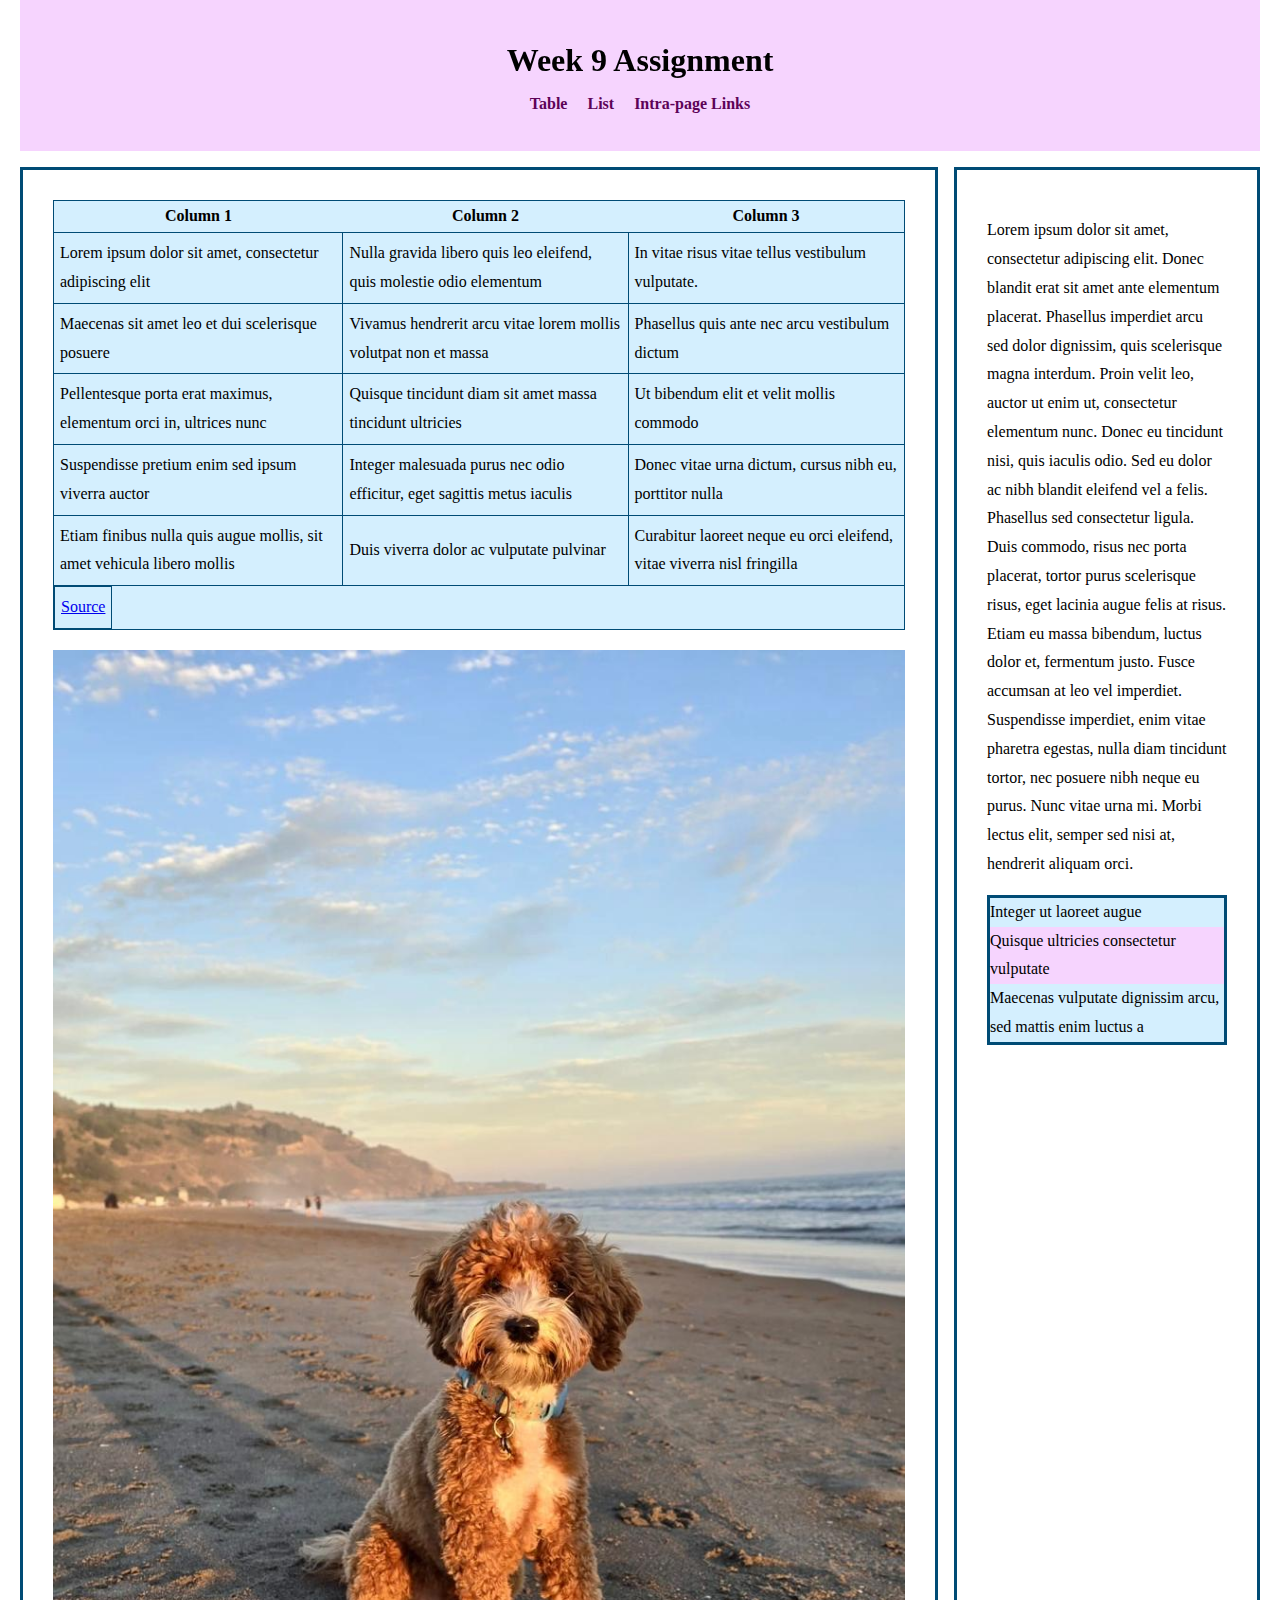
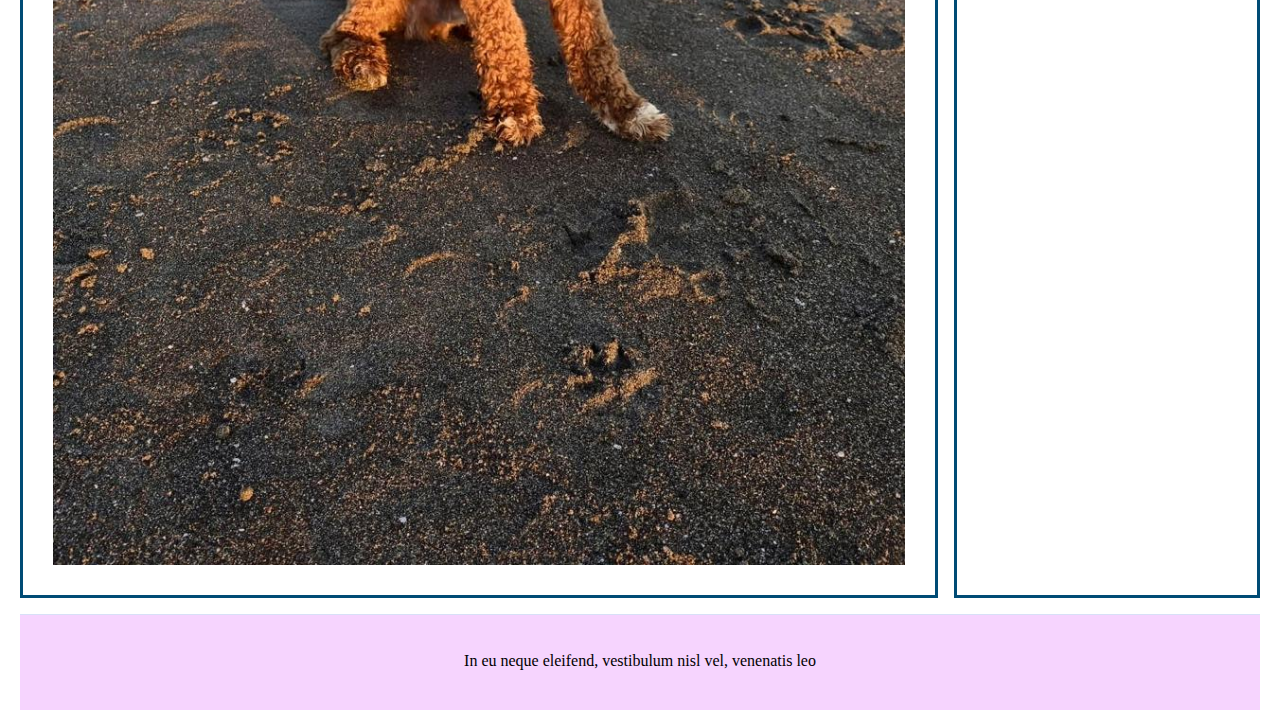
<file: index.html>
<!doctype html>
<html lang="en">
<head> 
	<meta charset="utf-8">
	<meta name="viewport" content="width=device-width, initial-scale=1">
	<title>Week 9 Assignment</title>
	<link rel="stylesheet" href="css/style.css">
	<link rel="stylesheet" media="print" href="css/print.css">
</head>

<body>
	<div class="wrapper">
		<header class="banner">
			<h1>Week 9 Assignment</h1>
			<nav class="primary-menu"> 
				<ul>
					<li><a href="index.html">Table</a></li>
					<li><a href="list.html">List</a></li>
					<li><a href="intrapage.html">Intra-page Links</a></li>
				</ul>
			</nav>
		</header>
		<main>
			<table class="table">
				<thead>
					<tr>
						<th>Column 1</th>
						<th>Column 2</th>
						<th>Column 3</th>
					</tr>
				</thead>
				
				<tbody>
					<tr>
						<td>Lorem ipsum dolor sit amet, consectetur adipiscing elit</td>
						<td>Nulla gravida libero quis leo eleifend, quis molestie odio elementum</td>
						<td>In vitae risus vitae tellus vestibulum vulputate.</td>
					</tr>
					<tr>
						<td>Maecenas sit amet leo et dui scelerisque posuere</td>
						<td>Vivamus hendrerit arcu vitae lorem mollis volutpat non et massa</td>
						<td>Phasellus quis ante nec arcu vestibulum dictum</td>
					</tr>
					<tr>
						<td>Pellentesque porta erat maximus, elementum orci in, ultrices nunc</td>
						<td>Quisque tincidunt diam sit amet massa tincidunt ultricies</td>
						<td>Ut bibendum elit et velit mollis commodo</td>
					</tr>
					<tr>
						<td>Suspendisse pretium enim sed ipsum viverra auctor</td>
						<td>Integer malesuada purus nec odio efficitur, eget sagittis metus iaculis</td>
						<td>Donec vitae urna dictum, cursus nibh eu, porttitor nulla</td>
					</tr>
					<tr>
						<td>Etiam finibus nulla quis augue mollis, sit amet vehicula libero mollis</td>
						<td>Duis viverra dolor ac vulputate pulvinar</td>
						<td>Curabitur laoreet neque eu orci eleifend, vitae viverra nisl fringilla</td>
					</tr>	
				</tbody>
				
				<tfoot>
					<tr>
						<td colspan="3" class="link"><a href="https://www.sjsu.edu/" target="_blank">Source</a></td>
					</tr>
				</tfoot>
			</table>
			<img src="image/beach.jpg" alt="My dog at the beach">
		</main>
		<aside class="sidebar">
			<p>Lorem ipsum dolor sit amet, consectetur adipiscing elit. Donec blandit erat sit amet ante elementum placerat. Phasellus imperdiet arcu sed dolor dignissim, quis scelerisque magna interdum. Proin velit leo, auctor ut enim ut, consectetur elementum nunc. Donec eu tincidunt nisi, quis iaculis odio. Sed eu dolor ac nibh blandit eleifend vel a felis. Phasellus sed consectetur ligula. Duis commodo, risus nec porta placerat, tortor purus scelerisque risus, eget lacinia augue felis at risus. Etiam eu massa bibendum, luctus dolor et, fermentum justo. Fusce accumsan at leo vel imperdiet. Suspendisse imperdiet, enim vitae pharetra egestas, nulla diam tincidunt tortor, nec posuere nibh neque eu purus. Nunc vitae urna mi. Morbi lectus elit, semper sed nisi at, hendrerit aliquam orci.</p>
		<div class="container">
			<div class="one">Integer ut laoreet augue</div>
			<div class="two">Quisque ultricies consectetur vulputate</div>
			<div class="three">Maecenas vulputate dignissim arcu, sed mattis enim luctus a</div>
		</div>
		</aside>
		<footer class="site-footer">
			<p>In eu neque eleifend, vestibulum nisl vel, venenatis leo</p>
		</footer>
	</div>
	
</body>

</html>
</file>
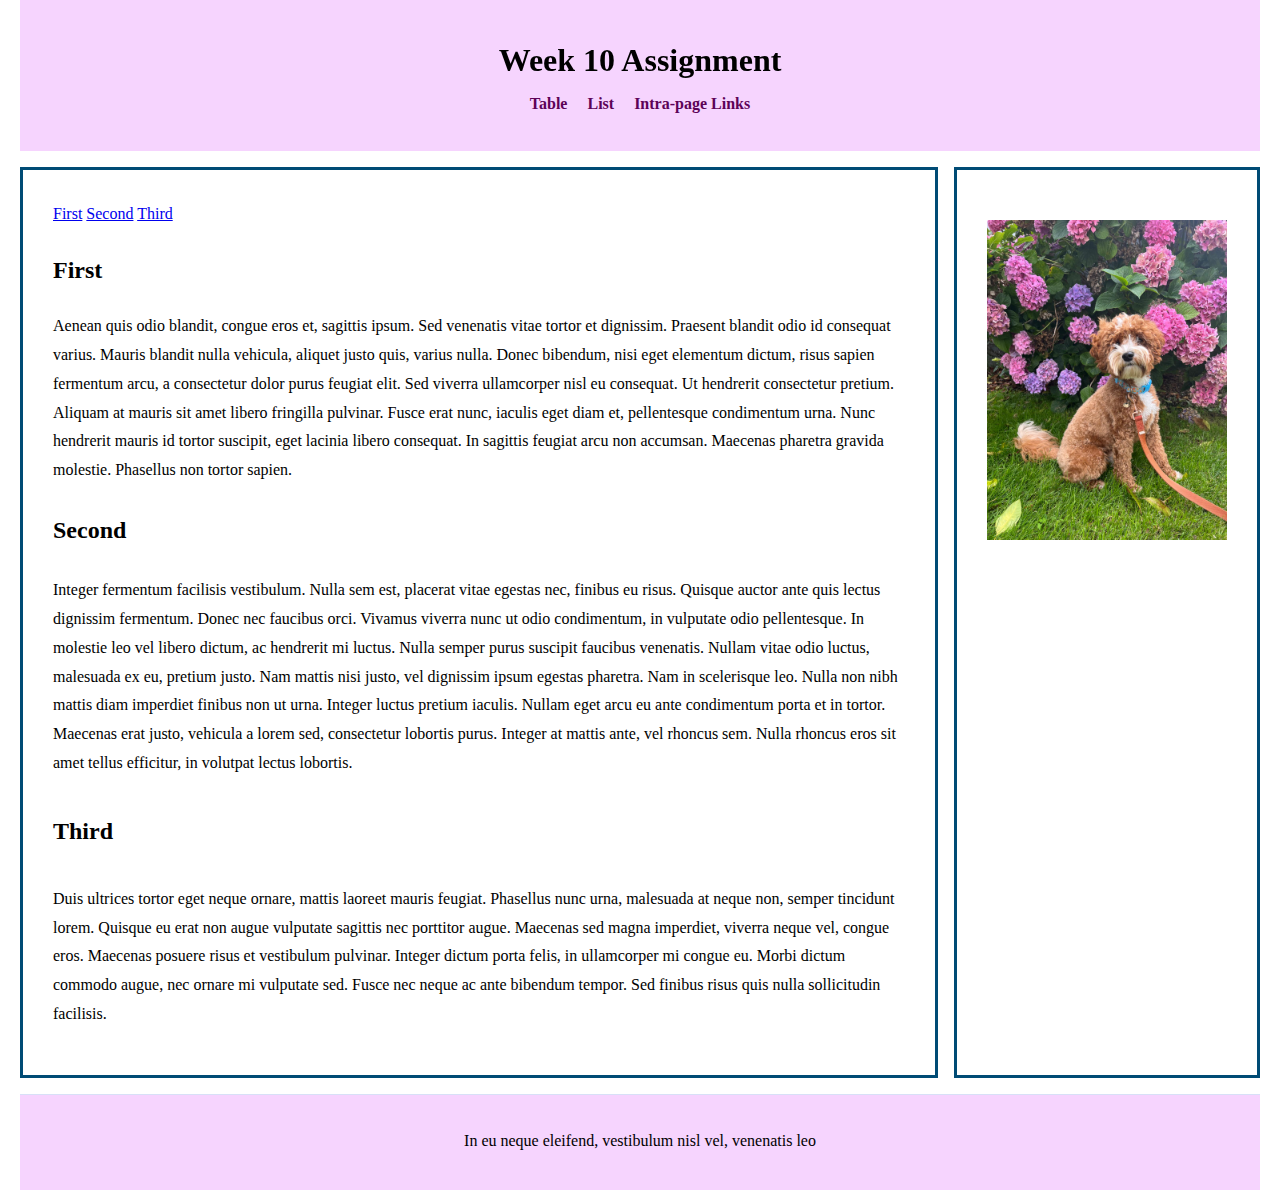
<file: intrapage.html>
<!doctype html>
<html lang="en">
<head> 
	<meta charset="utf-8">
	<meta name="viewport" content="width=device-width, initial-scale=1">
	<title>Week 10 Assignment</title>	
	<link rel="stylesheet" href="css/style.css">
	<link rel="stylesheet" media="print" href="css/print.css">
</head>

<body>
	<div class="wrapper">
		<header class="banner">
			<h1>Week 10 Assignment</h1>
			<nav class="primary-menu">			
				<ul>
					<li><a href="index.html">Table</a></li>
					<li><a href="list.html">List</a></li>
					<li><a href="intrapage.html">Intra-page Links</a></li>
				</ul>
			</nav>
		</header>	
		<main>
			<nav class="Intra-page">
				<a href="#first">First</a>
				<a href="#second">Second</a>
				<a href="#third">Third</a>
			</nav>
			<h2 id="first">First</h2>
				<p>Aenean quis odio blandit, congue eros et, sagittis ipsum. Sed venenatis vitae tortor et dignissim. Praesent blandit odio id consequat varius. Mauris blandit nulla vehicula, aliquet justo quis, varius nulla. Donec bibendum, nisi eget elementum dictum, risus sapien fermentum arcu, a consectetur dolor purus feugiat elit. Sed viverra ullamcorper nisl eu consequat. Ut hendrerit consectetur pretium. Aliquam at mauris sit amet libero fringilla pulvinar. Fusce erat nunc, iaculis eget diam et, pellentesque condimentum urna. Nunc hendrerit mauris id tortor suscipit, eget lacinia libero consequat. In sagittis feugiat arcu non accumsan. Maecenas pharetra gravida molestie. Phasellus non tortor sapien.</p>
			<h3 id="second">Second</h3>
				<p>Integer fermentum facilisis vestibulum. Nulla sem est, placerat vitae egestas nec, finibus eu risus. Quisque auctor ante quis lectus dignissim fermentum. Donec nec faucibus orci. Vivamus viverra nunc ut odio condimentum, in vulputate odio pellentesque. In molestie leo vel libero dictum, ac hendrerit mi luctus. Nulla semper purus suscipit faucibus venenatis. Nullam vitae odio luctus, malesuada ex eu, pretium justo. Nam mattis nisi justo, vel dignissim ipsum egestas pharetra. Nam in scelerisque leo. Nulla non nibh mattis diam imperdiet finibus non ut urna. Integer luctus pretium iaculis. Nullam eget arcu eu ante condimentum porta et in tortor. Maecenas erat justo, vehicula a lorem sed, consectetur lobortis purus. Integer at mattis ante, vel rhoncus sem. Nulla rhoncus eros sit amet tellus efficitur, in volutpat lectus lobortis.</p>
			<h4 id="third">Third</h4>
				<p>Duis ultrices tortor eget neque ornare, mattis laoreet mauris feugiat. Phasellus nunc urna, malesuada at neque non, semper tincidunt lorem. Quisque eu erat non augue vulputate sagittis nec porttitor augue. Maecenas sed magna imperdiet, viverra neque vel, congue eros. Maecenas posuere risus et vestibulum pulvinar. Integer dictum porta felis, in ullamcorper mi congue eu. Morbi dictum commodo augue, nec ornare mi vulputate sed. Fusce nec neque ac ante bibendum tempor. Sed finibus risus quis nulla sollicitudin facilisis.</p>
		</main>
		<aside class="sidebar">
			<img src="image/hydrangea.jpg" alt="My dog standing in front of hydrangeas">
		</aside>
		<footer class="site-footer">
			<p>In eu neque eleifend, vestibulum nisl vel, venenatis leo</p>
		</footer>
	</div>
	
</body>

</html>
</file>
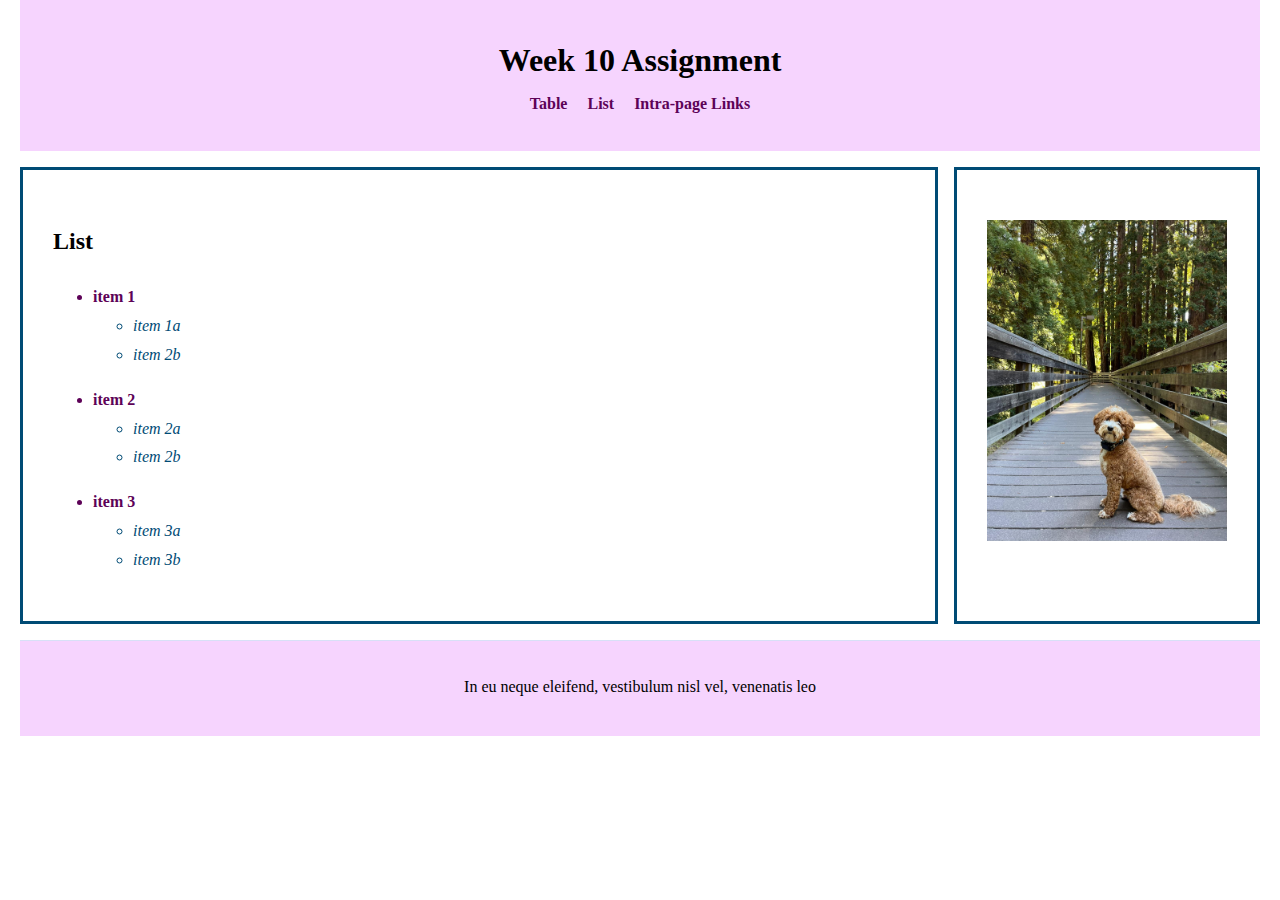
<file: list.html>
<!doctype html>
<html lang="en">
<head> 
	<meta charset="utf-8">
	<meta name="viewport" content="width=device-width, initial-scale=1">
	<title>Week 10 Assignment</title>
	<link rel="stylesheet" href="css/style.css">
	<link rel="stylesheet" media="print" href="css/print.css">
<body>
	<div class="wrapper">
		<header class="banner">
			<h1>Week 10 Assignment</h1>
			<nav class="primary-menu"> 
				<ul>
					<li><a href="index.html">Table</a></li>
					<li><a href="list.html">List</a></li>
					<li><a href="intrapage.html">Intra-page Links</a></li>
				</ul>
			</nav>
		</header>
		<main>
			<h2>List</h2>
				<ul>
					<li>item 1
						<ul>
							<li>item 1a</li>
							<li>item 2b</li>
						</ul>
					</li>
				</ul>
				<ul>
					<li>item 2
						<ul>
							<li>item 2a</li>
							<li>item 2b</li>
						</ul>
					</li>
				</ul>
				<ul>
					<li>item 3
						<ul>
							<li>item 3a</li>
							<li>item 3b</li>
						</ul>
					</li>
				</ul>
		</main>
		<aside class="sidebar">
			<img src="image/bridge.jpg" alt="My dog standing on a bridge">
		</aside>
		<footer class="site-footer">
				<p>In eu neque eleifend, vestibulum nisl vel, venenatis leo</p>
		</footer>
	</div>
</body>

</html>
</file>
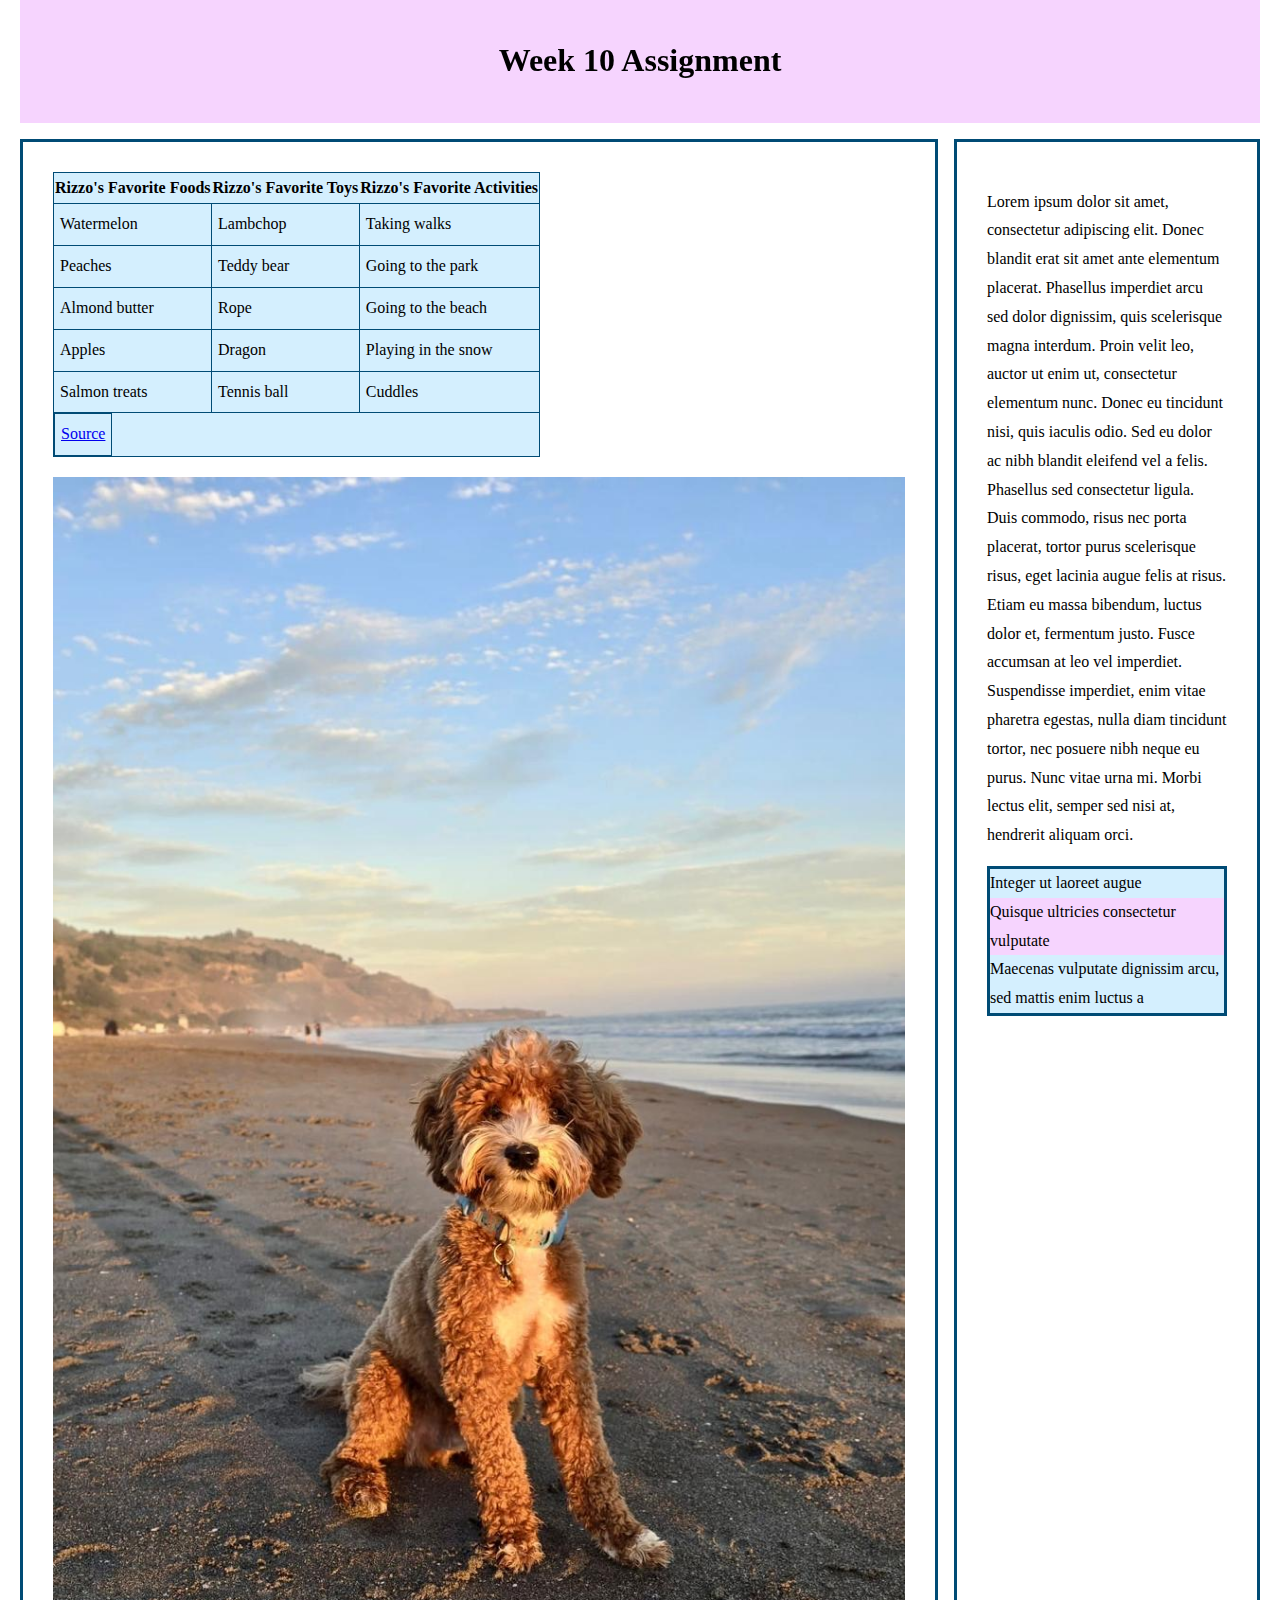
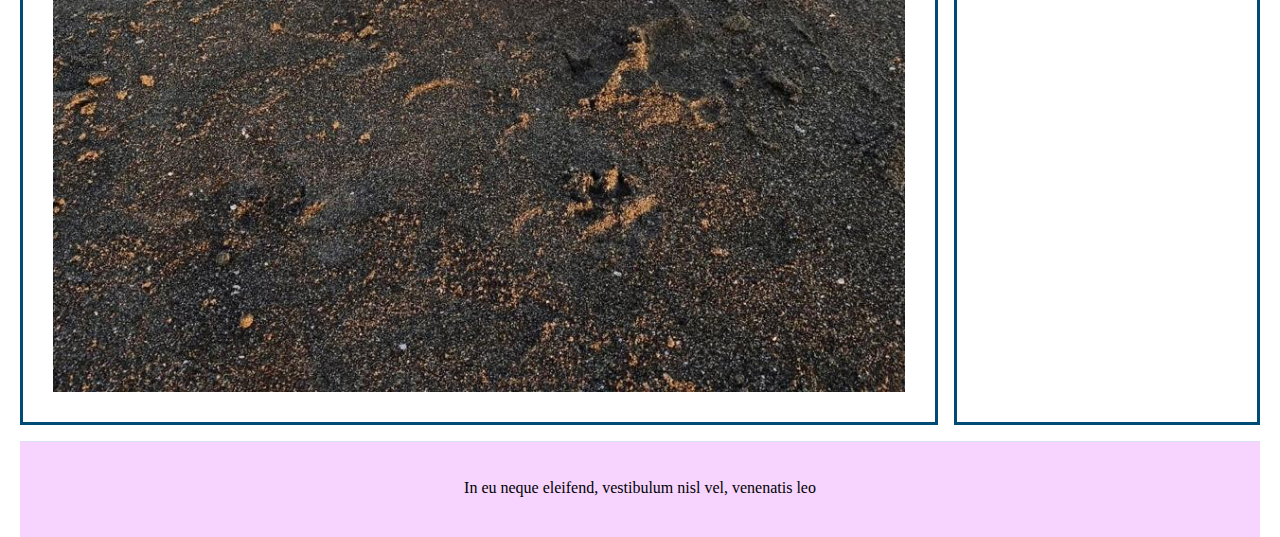
<file: welcome.html>
<!doctype html>
<html lang="en">
<head> 
	<meta charset="utf-8">
	<meta name="viewport" content="width=device-width, initial-scale=1">
	<title>Week 10 Assignment</title>
	<link rel="stylesheet" href="css/style.css">
	<link rel="stylesheet" media="print" href="css/print.css">
</head>

<body>
	<div class="wrapper">
		<header class="banner">
			<h1>Week 10 Assignment</h1>
		</header>
		<main>
			<table class="table">
				<thead>
					<tr>
						<th>Rizzo's Favorite Foods</th>
						<th>Rizzo's Favorite Toys</th>
						<th>Rizzo's Favorite Activities</th>
					</tr>
				</thead>
				
				<tbody>
					<tr>
						<td>Watermelon</td>
						<td>Lambchop</td>
						<td>Taking walks</td>
					</tr>
					<tr>
						<td>Peaches</td>
						<td>Teddy bear</td>
						<td>Going to the park</td>
					</tr>
					<tr>
						<td>Almond butter</td>
						<td>Rope</td>
						<td>Going to the beach</td>
					</tr>
					<tr>
						<td>Apples</td>
						<td>Dragon</td>
						<td>Playing in the snow</td>
					</tr>
					<tr>
						<td>Salmon treats</td>
						<td>Tennis ball</td>
						<td>Cuddles</td>
					</tr>	
				</tbody>
				
				<tfoot>
					<tr>
						<td colspan="3" class="link"><a href="https://www.sjsu.edu/" target="_blank">Source</a></td>
					</tr>
				</tfoot>
			</table>
			<img src="image/beach.jpg" alt="My dog at the beach">
		</main>
		<aside class="sidebar">
			<p>Lorem ipsum dolor sit amet, consectetur adipiscing elit. Donec blandit erat sit amet ante elementum placerat. Phasellus imperdiet arcu sed dolor dignissim, quis scelerisque magna interdum. Proin velit leo, auctor ut enim ut, consectetur elementum nunc. Donec eu tincidunt nisi, quis iaculis odio. Sed eu dolor ac nibh blandit eleifend vel a felis. Phasellus sed consectetur ligula. Duis commodo, risus nec porta placerat, tortor purus scelerisque risus, eget lacinia augue felis at risus. Etiam eu massa bibendum, luctus dolor et, fermentum justo. Fusce accumsan at leo vel imperdiet. Suspendisse imperdiet, enim vitae pharetra egestas, nulla diam tincidunt tortor, nec posuere nibh neque eu purus. Nunc vitae urna mi. Morbi lectus elit, semper sed nisi at, hendrerit aliquam orci.</p>
		<div class="container">
			<div class="one">Integer ut laoreet augue</div>
			<div class="two">Quisque ultricies consectetur vulputate</div>
			<div class="three">Maecenas vulputate dignissim arcu, sed mattis enim luctus a</div>
		</div>
		</aside>
		<footer class="site-footer">
			<p>In eu neque eleifend, vestibulum nisl vel, venenatis leo</p>
		</footer>
	</div>
</body>
</html>
</file>
<file: css/style.css>
* {
  box-sizing: border-box;
}

body {
	margin: 0;
	font-family: georgia, serif;
	line-height: 1.8;
	padding-left: 20px; 
	padding-right: 20px;
}

.clear {
  clear: both;
}

.banner {
  background-color: #f6d4fe;
  border-bottom: 1px solid #f6d4fe;
  padding: 2em;
  display: flex;
  flex-direction: column;
  align-items: center;
}

.banner h1 {
  margin: 0;
  text-align: center;
  position: sticky;
  top:0;
  z-index: 1000;
  width: 100%;
}

.wrapper {
	display: grid;
	grid-template-columns: 3fr 1fr;
	grid-template-rows: auto auto minmax(6em,auto); 
	grid-template-areas: "banner banner" "main sidebar" "footer footer";
	grid-gap: 1em;
}
 
.banner {
	grid-area: banner;
}

main {
	grid-area: main;
	border: 3px solid #004b75;
}

.table {
  border-collapse: collapse;
}

.table, .table td {
	border: 1px solid #004b75;
	background-color: #d4effe;
}

.table td {
  padding: 6px;
}

.sidebar {
   grid-area: sidebar;
   border: 3px solid #004b75;
}

.site-footer {
   grid-area: footer;
}

.container {
	border: 3px solid #004b75;
	display: flex;
	justify-content: center;
	flex-direction: column;
}

.one {
	background-color: #d4effe;
}

.two {
	background-color: #f6d4fe; 
}

.three {
	background-color: #d4effe;
}

main ul {
	color: #5d0257;
	font-weight: bold; 
	font-family: georgia, serif;
}

main ul ul li {
	color: #004b75;
	font-style: italic;
	font-weight: normal; 
	font-family: georgia, serif;
}

.link {
	text-align: center;
	display: inline-block;
	font-family: georgia, serif;
}

img {
    margin-top: 20px; 
}

.primary-menu a {
	color: #5d0257;
	font-weight: bold;
	text-align: center;
	display: flex;
	text-decoration: none;
	list-style-type: none;
	font-family: georgia, serif;
}

.primary-menu ul {
	color: #004b75;
	font-weight: normal;
	list-style-type: none;
	padding: 0;
	margin: 0;
	text-align: center;
	display: flex;
	font-family: georgia, serif;
}

.primary-menu li {
    margin-right: 20px;
}

.primary-menu li:last-child {
    margin-right: 0;
}


h2, h3, h4 {
  font-size: 24px; 
}

/* Mobile-first layout */
main, .sidebar {
  width: auto; 
  padding: 30px;
  float: none; 
}

@media (min-width: 768px) {
   .wrapper {
      display: grid;
      grid-template-rows: auto auto minmax(6em,auto);
      grid-template-columns: 3fr 1fr;
      grid-template-areas: "banner banner" "main sidebar" "footer footer";
}

.banner {

      grid-area: banner;
   }
main {

      grid-area: main;
   }
.sidebar {

      grid-area: sidebar;
   }
   .site-footer {
      grid-area: footer;
   }
}

.site-footer {
  min-height: 6em;
  background-color: #f6d4fe;
  border-top: 1px solid #d8e0f7;
  text-align: center; 
  padding: 1em 0; 
}

img {
   max-width: 100%;
   height: auto;
   display: block;
}
</file>
<file: css/print.css>
* {
  box-sizing: border-box;
}

body {
	margin: 0;
	font-family: georgia, serif;
	line-height: 1.8;
	padding-left: 20px; 
	padding-right: 20px;
}

.clear {
  clear: both;
}

.banner {
  border-bottom: 1px solid #f6d4fe;
  padding: 2em;
  display: flex;
  flex-direction: column;
  align-items: center;
}

.banner h1 {
  margin: 0;
  text-align: center;
  position: sticky;
  top:0;
  z-index: 1000;
  width: 100%;
}

.wrapper {
	display: grid;
	grid-template-columns: 3fr 1fr;
	grid-template-rows: auto auto minmax(6em,auto); 
	grid-template-areas: "banner banner" "main sidebar" "footer footer";
	grid-gap: 1em;
}
 
.banner {
	grid-area: banner;
}

main {
	grid-area: main;
	border: 3px solid #004b75;
}

.table {
  border-collapse: collapse;
}

.table, .table td {
	border: 1px solid #004b75;
	background-color: #d4effe;
}

.table td {
  padding: 6px;
}

.sidebar {
   grid-area: sidebar;
   border: 3px solid #004b75;
}

.site-footer {
   grid-area: footer;
}

.container {
	border: 3px solid #004b75;
	display: flex;
	justify-content: center;
	flex-direction: column;
}

main ul {
	color: #5d0257;
	font-weight: bold; 
	font-family: georgia, serif;
}

main ul ul li {
	color: #004b75;
	font-style: italic;
	font-weight: normal; 
	font-family: georgia, serif;
}

.link {
	text-align: center;
	display: inline-block;
	font-family: georgia, serif;
}

img {
    margin-top: 20px; 
}

.primary-menu a {
	color: #5d0257;
	font-weight: bold;
	text-align: center;
	display: inline-block;
	text-decoration: none;
	list-style-type: none;
	font-family: georgia, serif;
}

.primary-menu ul {
	color: #004b75;
	font-weight: normal;
	list-style-type: none;
	padding: 0;
	margin: 0;
	text-align: center;
	display: inline-block;
	font-family: georgia, serif;
}

h2, h3, h4 {
  font-size: 24px; 
}

/* Mobile-first layout */
main, .sidebar {
  width: auto; 
  padding: 30px;
  float: none; 
}

@media (min-width: 768px) {
   .wrapper {
      display: grid;
      grid-template-rows: auto auto minmax(6em,auto);
      grid-template-columns: 3fr 1fr;
      grid-template-areas: "banner banner" "main sidebar" "footer footer";
}

.banner {

      grid-area: banner;
   }
main {

      grid-area: main;
   }
.sidebar {

      grid-area: sidebar;
   }
   .site-footer {
      grid-area: footer;
   }
}

.site-footer {
  min-height: 6em;
  border-top: 1px solid #d8e0f7;
  text-align: center; 
  padding: 1em 0; 
}

img {
   max-width: 100%;
   height: auto;
   display: block;
}
</file>
